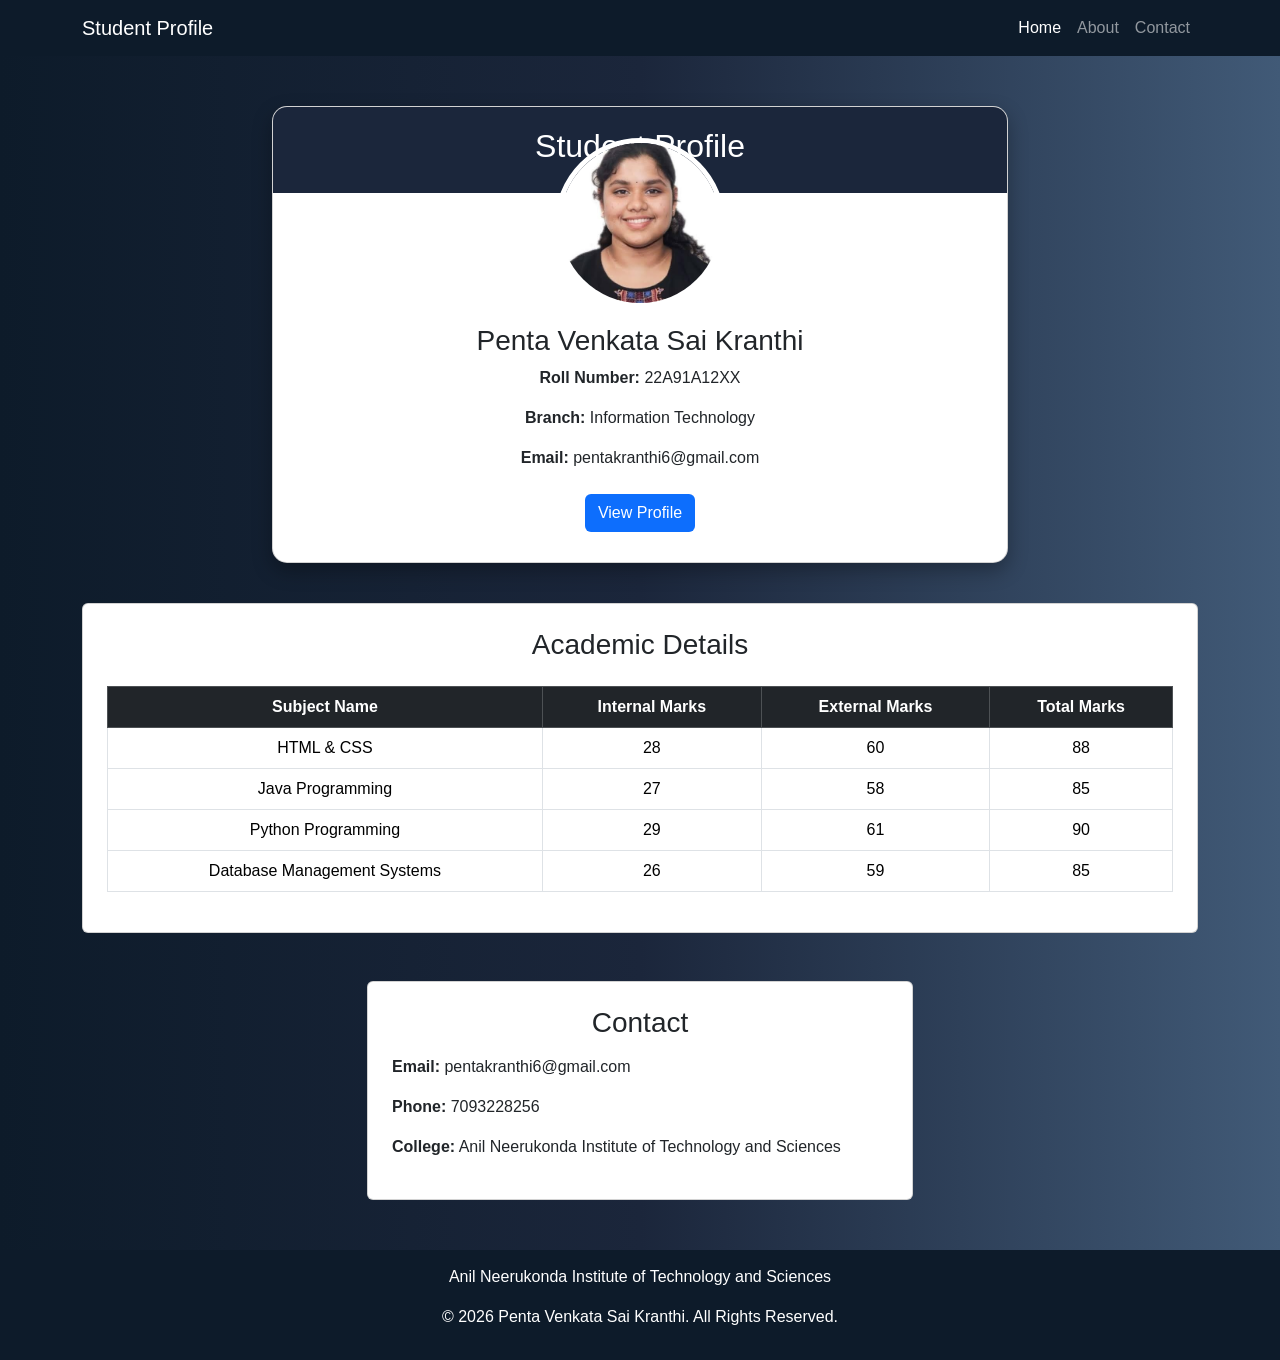
<file: index.html>
<!DOCTYPE html>
<html lang="en">

<head>

    <meta charset="UTF-8">

    <meta name="viewport" content="width=device-width, initial-scale=1.0">

    <title>Student Profile</title>

    <link href="https://cdn.jsdelivr.net/npm/bootstrap@5.3.3/dist/css/bootstrap.min.css" rel="stylesheet">

    <link rel="stylesheet" href="style.css">

</head>

<body>

    <nav class="navbar navbar-expand-lg navbar-dark">

        <div class="container">

            <a class="navbar-brand" href="#">Student Profile</a>

            <button class="navbar-toggler" type="button" data-bs-toggle="collapse"
                data-bs-target="#navbarNav">

                <span class="navbar-toggler-icon"></span>

            </button>

            <div class="collapse navbar-collapse" id="navbarNav">

                <ul class="navbar-nav ms-auto">

                    <li class="nav-item">
                        <a class="nav-link active" href="#">Home</a>
                    </li>

                    <li class="nav-item">
                        <a class="nav-link" href="#about">About</a>
                    </li>

                    <li class="nav-item">
                        <a class="nav-link" href="#contact">Contact</a>
                    </li>

                </ul>

            </div>

        </div>

    </nav>

    <div class="container">

        <div class="row justify-content-center">

            <div class="col-lg-8">

                <div class="card profile-card">

                    <div class="profile-header">

                        <h2>Student Profile</h2>

                    </div>

                    <div class="card-body">

                        <img src="profile.jpg" alt="Student Photo" class="profile-image">

                        <h3 class="mt-3">Penta Venkata Sai Kranthi</h3>

                        <p><strong>Roll Number:</strong> 22A91A12XX</p>

                        <p><strong>Branch:</strong> Information Technology</p>

                        <p><strong>Email:</strong> pentakranthi6@gmail.com</p>

                        <a href="#" class="btn btn-profile mt-2">
                            View Profile
                        </a>

                    </div>

                </div>

            </div>

        </div>

        <div class="row table-section">

            <div class="col-12">

                <div class="card p-4">

                    <h3 class="text-center mb-4" id="about">
                        Academic Details
                    </h3>

                    <div class="table-responsive">

                        <table class="table table-bordered table-hover text-center">

                            <thead class="table-dark">

                                <tr>

                                    <th>Subject Name</th>
                                    <th>Internal Marks</th>
                                    <th>External Marks</th>
                                    <th>Total Marks</th>

                                </tr>

                            </thead>

                            <tbody>

                                <tr>
                                    <td>HTML & CSS</td>
                                    <td>28</td>
                                    <td>60</td>
                                    <td>88</td>
                                </tr>

                                <tr>
                                    <td>Java Programming</td>
                                    <td>27</td>
                                    <td>58</td>
                                    <td>85</td>
                                </tr>

                                <tr>
                                    <td>Python Programming</td>
                                    <td>29</td>
                                    <td>61</td>
                                    <td>90</td>
                                </tr>

                                <tr>
                                    <td>Database Management Systems</td>
                                    <td>26</td>
                                    <td>59</td>
                                    <td>85</td>
                                </tr>

                            </tbody>

                        </table>

                    </div>

                </div>

            </div>

        </div>

        <div class="row mt-5" id="contact">

            <div class="col-md-6 mx-auto">

                <div class="card p-4">

                    <h3 class="text-center mb-3">Contact</h3>

                    <p><strong>Email:</strong> pentakranthi6@gmail.com</p>

                    <p><strong>Phone:</strong> 7093228256</p>

                    <p><strong>College:</strong> Anil Neerukonda Institute of Technology and Sciences</p>

                </div>

            </div>

        </div>

    </div>

    <footer>

        <p>Anil Neerukonda Institute of Technology and Sciences</p>

        <p>© 2026 Penta Venkata Sai Kranthi. All Rights Reserved.</p>

    </footer>

    <script src="https://cdn.jsdelivr.net/npm/bootstrap@5.3.3/dist/js/bootstrap.bundle.min.js"></script>

</body>

</html>
</file>
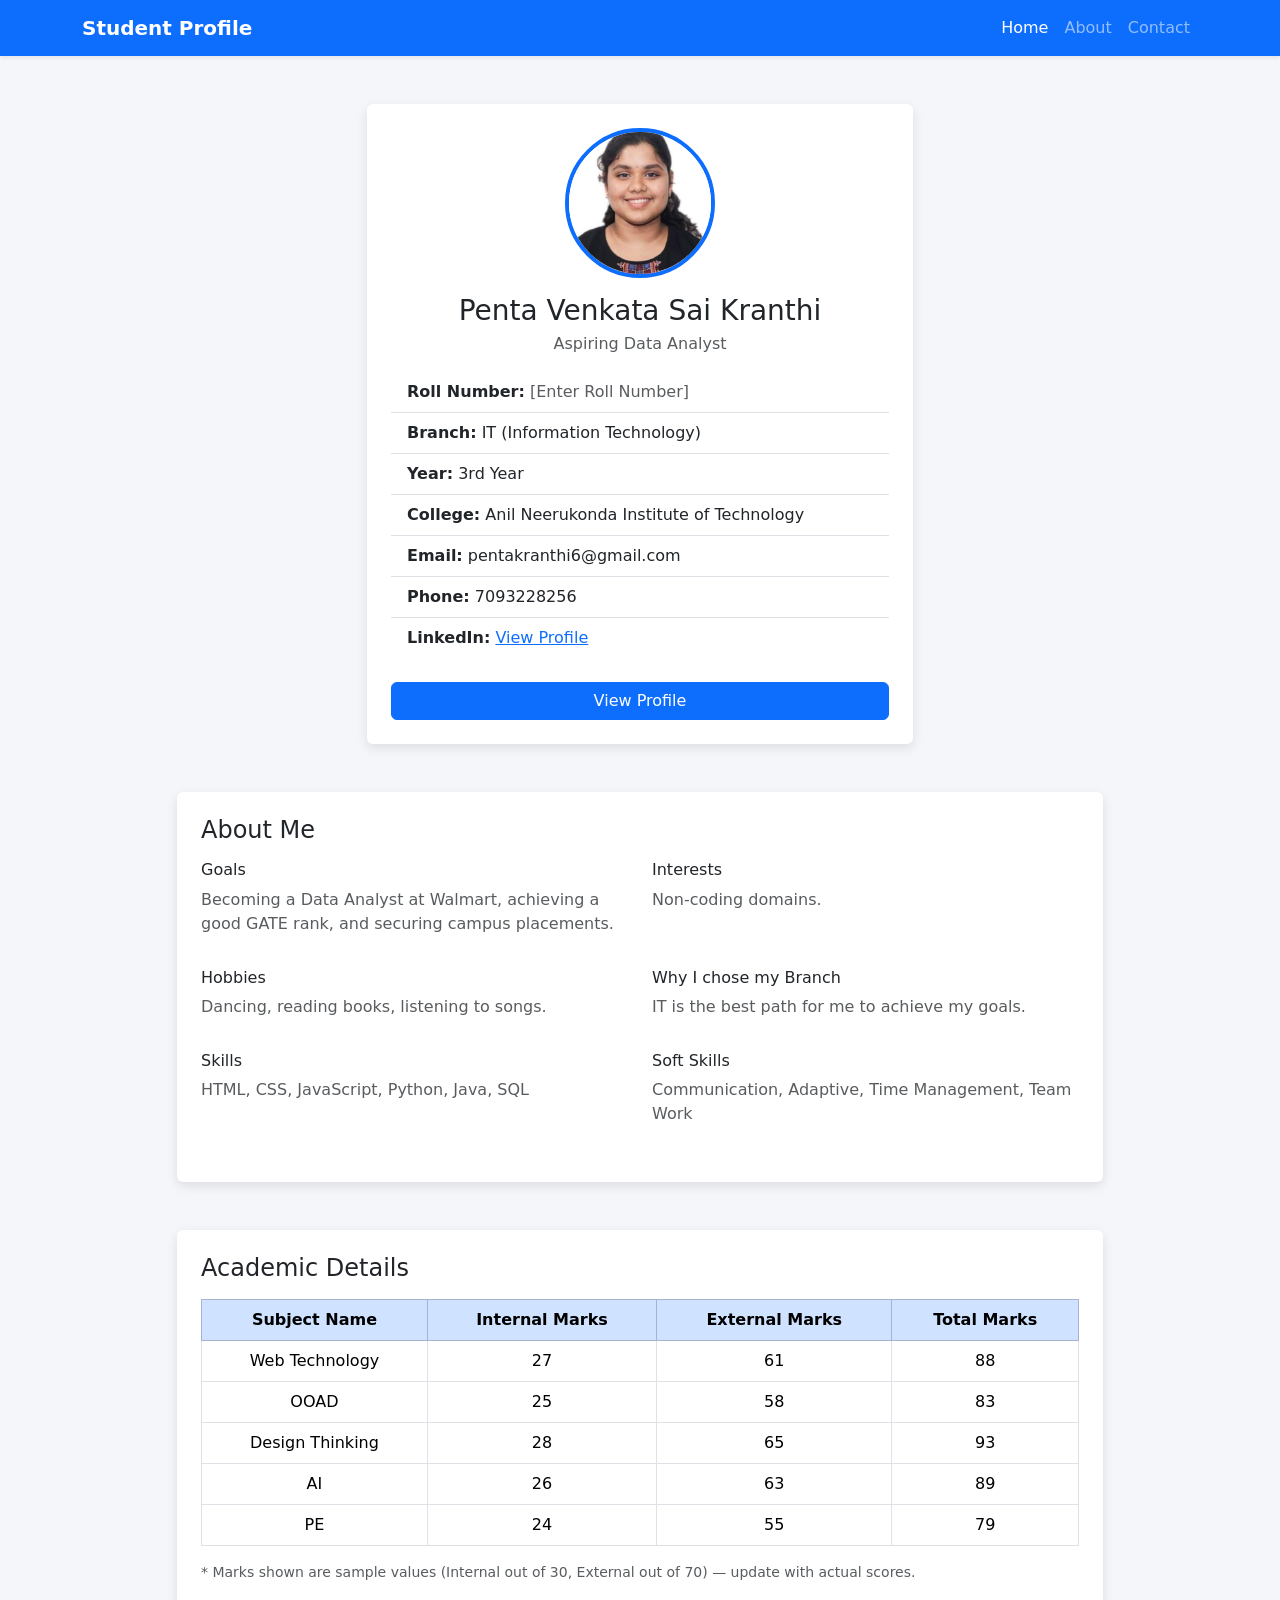
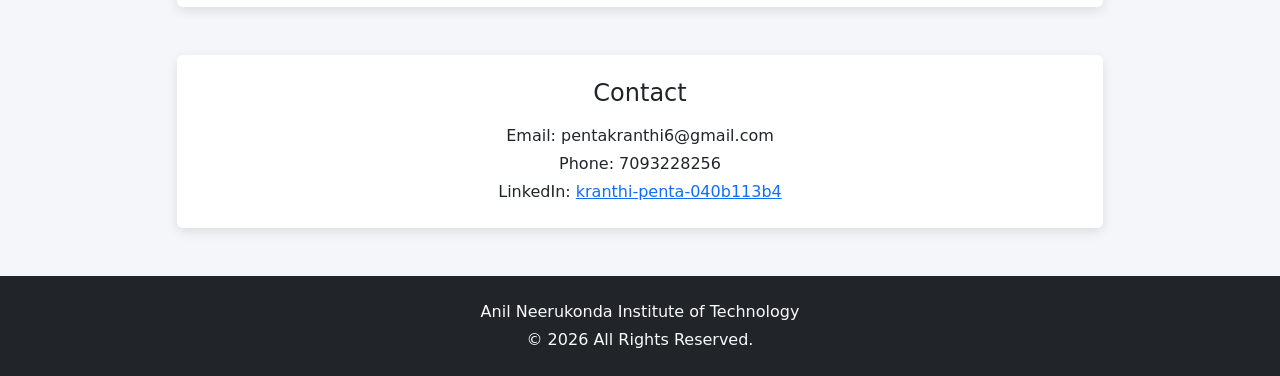
<file: profile.html>
<!DOCTYPE html>
<html lang="en">
<head>
<meta charset="UTF-8">
<meta name="viewport" content="width=device-width, initial-scale=1.0">
<title>Student Profile</title>
<!-- Bootstrap 5 CDN -->
<link href="https://cdn.jsdelivr.net/npm/bootstrap@5.3.3/dist/css/bootstrap.min.css" rel="stylesheet">
<style>
  body {
    background-color: #f4f6f9;
  }
  .profile-photo {
    width: 150px;
    height: 150px;
    object-fit: cover;
    border-radius: 50%;
    border: 4px solid #0d6efd;
  }
  .card {
    border: none;
    box-shadow: 0 4px 12px rgba(0,0,0,0.1);
  }
  footer {
    background-color: #212529;
    color: #f8f9fa;
  }
  .navbar-brand {
    font-weight: 600;
  }
</style>
</head>
<body>

<!-- Navbar -->
<nav class="navbar navbar-expand-lg navbar-dark bg-primary shadow-sm">
  <div class="container">
    <a class="navbar-brand" href="#">Student Profile</a>
    <button class="navbar-toggler" type="button" data-bs-toggle="collapse" data-bs-target="#navbarNav">
      <span class="navbar-toggler-icon"></span>
    </button>
    <div class="collapse navbar-collapse" id="navbarNav">
      <ul class="navbar-nav ms-auto">
        <li class="nav-item"><a class="nav-link active" href="#">Home</a></li>
        <li class="nav-item"><a class="nav-link" href="#about">About</a></li>
        <li class="nav-item"><a class="nav-link" href="#contact">Contact</a></li>
      </ul>
    </div>
  </div>
</nav>

<!-- Profile Card -->
<div class="container my-5">
  <div class="row justify-content-center">
    <div class="col-lg-6 col-md-8 col-sm-10">
      <div class="card text-center p-4">
        <div class="d-flex justify-content-center mb-3">
          <img src="profile.jpg" alt="Student Photo" class="profile-photo">
        </div>
        <h3 class="card-title mb-1">Penta Venkata Sai Kranthi</h3>
        <p class="text-muted mb-3">Aspiring Data Analyst</p>
        <ul class="list-group list-group-flush text-start">
          <li class="list-group-item"><strong>Roll Number:</strong> <span class="text-muted">[Enter Roll Number]</span></li>
          <li class="list-group-item"><strong>Branch:</strong> IT (Information Technology)</li>
          <li class="list-group-item"><strong>Year:</strong> 3rd Year</li>
          <li class="list-group-item"><strong>College:</strong> Anil Neerukonda Institute of Technology</li>
          <li class="list-group-item"><strong>Email:</strong> pentakranthi6@gmail.com</li>
          <li class="list-group-item"><strong>Phone:</strong> 7093228256</li>
          <li class="list-group-item"><strong>LinkedIn:</strong> <a href="https://www.linkedin.com/in/kranthi-penta-040b113b4" target="_blank">View Profile</a></li>
        </ul>
        <button type="button" class="btn btn-primary mt-4" data-bs-toggle="modal" data-bs-target="#profileModal">View Profile</button>
      </div>
    </div>
  </div>

  <!-- About Section -->
  <div class="row justify-content-center mt-5" id="about">
    <div class="col-lg-10">
      <div class="card p-4">
        <h4 class="mb-3">About Me</h4>
        <div class="row">
          <div class="col-md-6 mb-3">
            <h6>Goals</h6>
            <p class="text-muted">Becoming a Data Analyst at Walmart, achieving a good GATE rank, and securing campus placements.</p>
          </div>
          <div class="col-md-6 mb-3">
            <h6>Interests</h6>
            <p class="text-muted">Non-coding domains.</p>
          </div>
          <div class="col-md-6 mb-3">
            <h6>Hobbies</h6>
            <p class="text-muted">Dancing, reading books, listening to songs.</p>
          </div>
          <div class="col-md-6 mb-3">
            <h6>Why I chose my Branch</h6>
            <p class="text-muted">IT is the best path for me to achieve my goals.</p>
          </div>
          <div class="col-md-6 mb-3">
            <h6>Skills</h6>
            <p class="text-muted">HTML, CSS, JavaScript, Python, Java, SQL</p>
          </div>
          <div class="col-md-6 mb-3">
            <h6>Soft Skills</h6>
            <p class="text-muted">Communication, Adaptive, Time Management, Team Work</p>
          </div>
        </div>
      </div>
    </div>
  </div>

  <!-- Academic Details Table -->
  <div class="row justify-content-center mt-5">
    <div class="col-lg-10">
      <div class="card p-4">
        <h4 class="mb-3">Academic Details</h4>
        <div class="table-responsive">
          <table class="table table-bordered table-hover text-center align-middle">
            <thead class="table-primary">
              <tr>
                <th>Subject Name</th>
                <th>Internal Marks</th>
                <th>External Marks</th>
                <th>Total Marks</th>
              </tr>
            </thead>
            <tbody>
              <tr>
                <td>Web Technology</td>
                <td>27</td>
                <td>61</td>
                <td>88</td>
              </tr>
              <tr>
                <td>OOAD</td>
                <td>25</td>
                <td>58</td>
                <td>83</td>
              </tr>
              <tr>
                <td>Design Thinking</td>
                <td>28</td>
                <td>65</td>
                <td>93</td>
              </tr>
              <tr>
                <td>AI</td>
                <td>26</td>
                <td>63</td>
                <td>89</td>
              </tr>
              <tr>
                <td>PE</td>
                <td>24</td>
                <td>55</td>
                <td>79</td>
              </tr>
            </tbody>
          </table>
        </div>
        <small class="text-muted">* Marks shown are sample values (Internal out of 30, External out of 70) — update with actual scores.</small>
      </div>
    </div>
  </div>
</div>

<!-- View Profile Modal -->
<div class="modal fade" id="profileModal" tabindex="-1" aria-hidden="true">
  <div class="modal-dialog modal-dialog-centered">
    <div class="modal-content">
      <div class="modal-header">
        <h5 class="modal-title">Student Profile Summary</h5>
        <button type="button" class="btn-close" data-bs-dismiss="modal"></button>
      </div>
      <div class="modal-body text-start">
        <p><strong>Name:</strong> Penta Venkata Sai Kranthi</p>
        <p><strong>Branch:</strong> IT | <strong>Year:</strong> 3rd Year</p>
        <p><strong>College:</strong> Anil Neerukonda Institute of Technology</p>
        <p><strong>Email:</strong> pentakranthi6@gmail.com</p>
        <p><strong>Phone:</strong> 7093228256</p>
      </div>
      <div class="modal-footer">
        <button type="button" class="btn btn-secondary" data-bs-dismiss="modal">Close</button>
      </div>
    </div>
  </div>
</div>

<!-- Contact Section -->
<div class="container mb-5" id="contact">
  <div class="row justify-content-center">
    <div class="col-lg-10">
      <div class="card p-4 text-center">
        <h4 class="mb-3">Contact</h4>
        <p class="mb-1">Email: pentakranthi6@gmail.com</p>
        <p class="mb-1">Phone: 7093228256</p>
        <p class="mb-0">LinkedIn: <a href="https://www.linkedin.com/in/kranthi-penta-040b113b4" target="_blank">kranthi-penta-040b113b4</a></p>
      </div>
    </div>
  </div>
</div>

<!-- Footer -->
<footer class="text-center py-4 mt-4">
  <div class="container">
    <p class="mb-1">Anil Neerukonda Institute of Technology</p>
    <p class="mb-0">&copy; 2026 All Rights Reserved.</p>
  </div>
</footer>

<!-- Bootstrap JS Bundle -->
<script src="https://cdn.jsdelivr.net/npm/bootstrap@5.3.3/dist/js/bootstrap.bundle.min.js"></script>
</body>
</html>
</file>
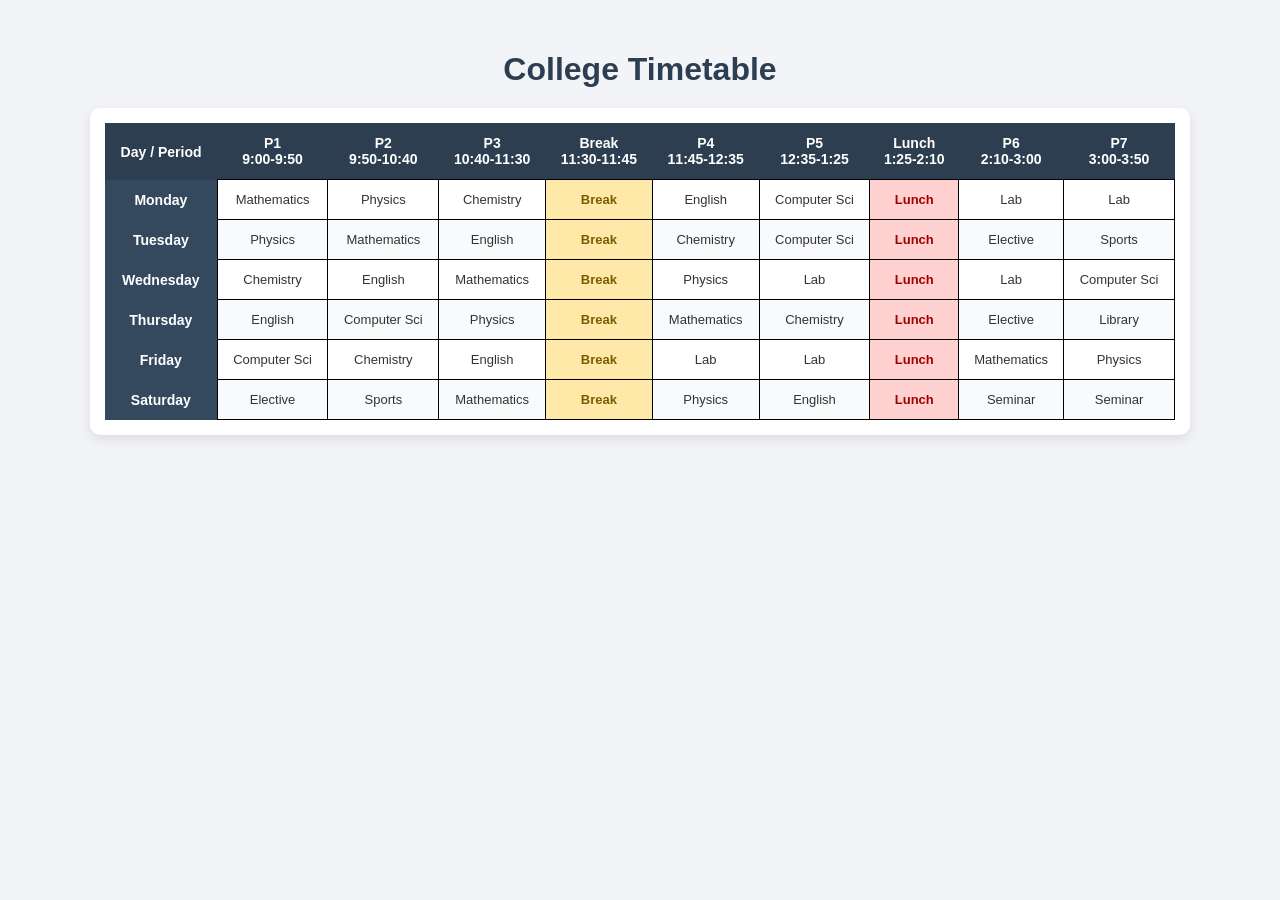
<file: timetable.html>
<!DOCTYPE html>
<html lang="en">
<head>
<meta charset="UTF-8">
<title>College Timetable</title>
<style>
  * {
    box-sizing: border-box;
  }
 
  body {
    font-family: 'Segoe UI', Arial, sans-serif;
    background: #f2f4f8;
    margin: 0;
    padding: 30px;
    display: flex;
    flex-direction: column;
    align-items: center;
  }
 
  h1 {
    color: #2c3e50;
    margin-bottom: 20px;
  }
 
  .table-wrapper {
    width: 100%;
    max-width: 1100px;
    overflow-x: auto;
    background: #ffffff;
    border-radius: 10px;
    box-shadow: 0 4px 12px rgba(0,0,0,0.1);
    padding: 15px;
  }
 
  table {
    width: 100%;
    border-collapse: collapse;
    text-align: center;
    min-width: 800px;
  }
 
  thead th {
    background: #2c3e50;
    color: #fff;
    padding: 12px 8px;
    font-size: 14px;
  }
 
  tbody th {
    background: #34495e;
    color: #fff;
    padding: 12px 8px;
    font-size: 14px;
  }
 
  tbody td {
    padding: 12px 8px;
    border: 1px solid black;
    font-size: 13px;
    color: #333;
  }
 
  tbody tr:nth-child(even) {
    background: #f9fafc;
  }
 
  .break {
    background: #ffe9a8 !important;
    font-weight: bold;
    color: #7a5c00;
  }
 
  .lunch {
    background: #ffd1d1 !important;
    font-weight: bold;
    color: #a30000;
  }
 
  td.subject {
    font-weight: 500;
  }
 
  @media (max-width: 600px) {
    body { padding: 10px; }
  }
</style>
</head>
<body>
 
<h1>College Timetable</h1>
 
<div class="table-wrapper">
<table>
  <thead>
    <tr>
      <th>Day / Period</th>
      <th>P1<br>9:00-9:50</th>
      <th>P2<br>9:50-10:40</th>
      <th>P3<br>10:40-11:30</th>
      <th>Break<br>11:30-11:45</th>
      <th>P4<br>11:45-12:35</th>
      <th>P5<br>12:35-1:25</th>
      <th>Lunch<br>1:25-2:10</th>
      <th>P6<br>2:10-3:00</th>
      <th>P7<br>3:00-3:50</th>
    </tr>
  </thead>
  <tbody>
    <tr>
      <th>Monday</th>
      <td class="subject">Mathematics</td>
      <td class="subject">Physics</td>
      <td class="subject">Chemistry</td>
      <td class="break">Break</td>
      <td class="subject">English</td>
      <td class="subject">Computer Sci</td>
      <td class="lunch">Lunch</td>
      <td class="subject">Lab</td>
      <td class="subject">Lab</td>
    </tr>
    <tr>
      <th>Tuesday</th>
      <td class="subject">Physics</td>
      <td class="subject">Mathematics</td>
      <td class="subject">English</td>
      <td class="break">Break</td>
      <td class="subject">Chemistry</td>
      <td class="subject">Computer Sci</td>
      <td class="lunch">Lunch</td>
      <td class="subject">Elective</td>
      <td class="subject">Sports</td>
    </tr>
    <tr>
      <th>Wednesday</th>
      <td class="subject">Chemistry</td>
      <td class="subject">English</td>
      <td class="subject">Mathematics</td>
      <td class="break">Break</td>
      <td class="subject">Physics</td>
      <td class="subject">Lab</td>
      <td class="lunch">Lunch</td>
      <td class="subject">Lab</td>
      <td class="subject">Computer Sci</td>
    </tr>
    <tr>
      <th>Thursday</th>
      <td class="subject">English</td>
      <td class="subject">Computer Sci</td>
      <td class="subject">Physics</td>
      <td class="break">Break</td>
      <td class="subject">Mathematics</td>
      <td class="subject">Chemistry</td>
      <td class="lunch">Lunch</td>
      <td class="subject">Elective</td>
      <td class="subject">Library</td>
    </tr>
    <tr>
      <th>Friday</th>
      <td class="subject">Computer Sci</td>
      <td class="subject">Chemistry</td>
      <td class="subject">English</td>
      <td class="break">Break</td>
      <td class="subject">Lab</td>
      <td class="subject">Lab</td>
      <td class="lunch">Lunch</td>
      <td class="subject">Mathematics</td>
      <td class="subject">Physics</td>
    </tr>
    <tr>
      <th>Saturday</th>
      <td class="subject">Elective</td>
      <td class="subject">Sports</td>
      <td class="subject">Mathematics</td>
      <td class="break">Break</td>
      <td class="subject">Physics</td>
      <td class="subject">English</td>
      <td class="lunch">Lunch</td>
      <td class="subject">Seminar</td>
      <td class="subject">Seminar</td>
    </tr>
  </tbody>
</table>
</div>
 
</body>
</html>
</file>
<file: style.css>
body {
    background: linear-gradient(to right, #0d1b2a, #1b263b, #415a77);
    font-family: Arial, sans-serif;
}

.navbar {
    background-color: #0d1b2a;
}

.profile-card {
    margin-top: 50px;
    border-radius: 15px;
    overflow: hidden;
    box-shadow: 0 8px 20px rgba(0, 0, 0, 0.3);
}

.profile-header {
    background-color: #1b263b;
    color: white;
    padding: 20px;
    text-align: center;
}

.profile-image {
    width: 170px;
    height: 170px;
    border-radius: 50%;
    border: 5px solid white;
    object-fit: cover;
    margin-top: -85px;
    background-color: white;
}

.card-body {
    text-align: center;
    padding: 30px;
}

.table-section {
    margin-top: 40px;
}

.btn-profile {
    background-color: #0d6efd;
    color: white;
}

.btn-profile:hover {
    background-color: #084298;
    color: white;
}

footer {
    margin-top: 50px;
    background-color: #0d1b2a;
    color: white;
    text-align: center;
    padding: 15px;
}
</file>
